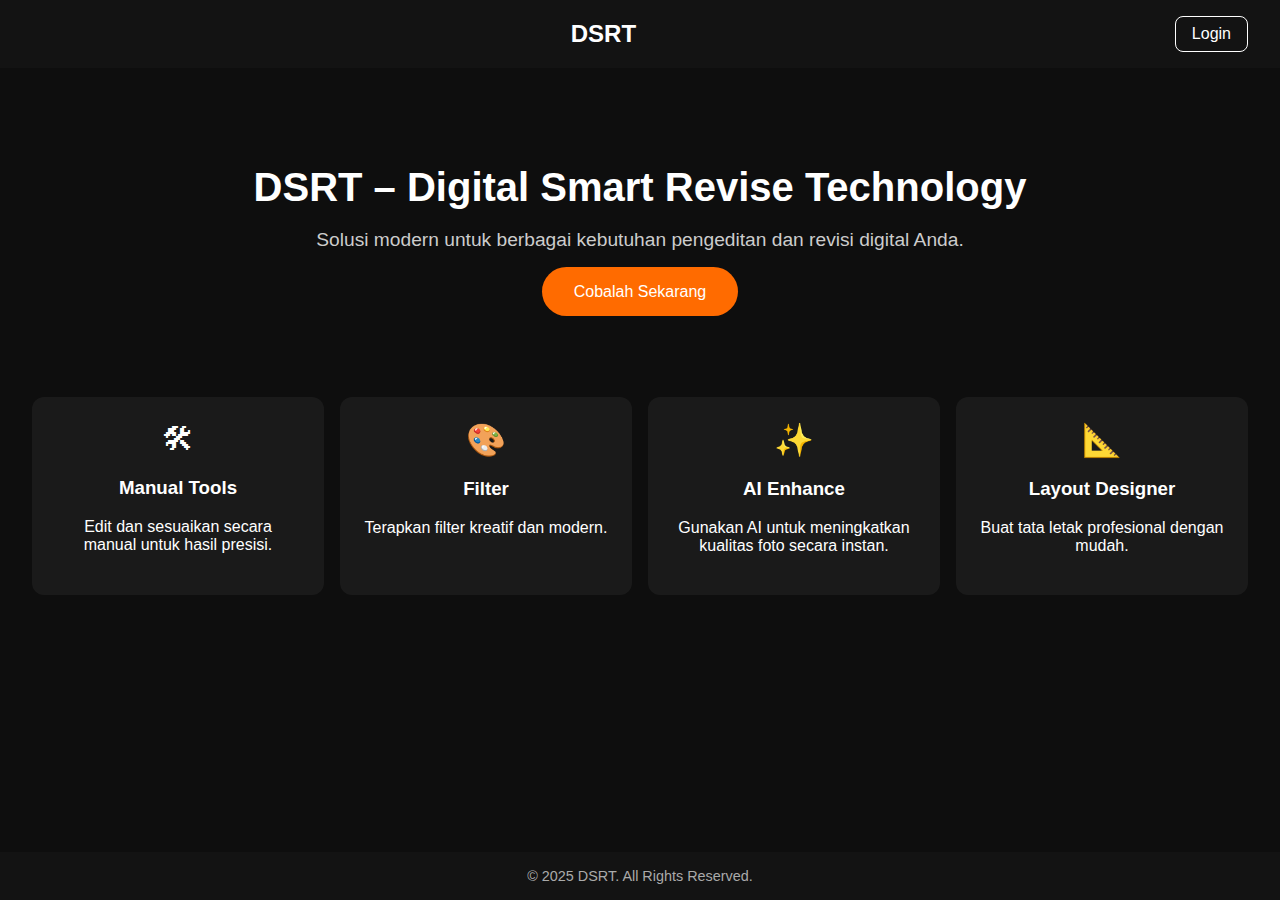
<file: index.html>
<!DOCTYPE html>
<html lang="id">
<head>
  <meta charset="UTF-8">
  <meta name="viewport" content="width=device-width, initial-scale=1.0">
  <title>DSRT – Digital Smart Revise Technology</title>
  <style>
    body {
      margin: 0;
      font-family: 'Segoe UI', sans-serif;
      background-color: #0e0e0e;
      color: white;
      display: flex;
      flex-direction: column;
      min-height: 100vh;
    }

    /* Header */
    header {
      display: flex;
      justify-content: space-between;
      align-items: center;
      padding: 1rem 2rem;
      background-color: rgba(20, 20, 20, 0.9);
      position: sticky;
      top: 0;
    }

    header h1 {
      margin: 0;
      font-size: 1.5rem;
      font-weight: bold;
    }

    header a {
      color: white;
      text-decoration: none;
      padding: 0.5rem 1rem;
      border: 1px solid white;
      border-radius: 8px;
      transition: background 0.3s;
    }

    header a:hover {
      background-color: white;
      color: black;
    }

    /* Hero Section */
    .hero {
      text-align: center;
      padding: 4rem 1rem;
    }

    .hero h2 {
      font-size: 2.5rem;
      margin-bottom: 0.5rem;
    }

    .hero p {
      font-size: 1.2rem;
      color: #ccc;
      margin-bottom: 2rem;
    }

    .hero .cta {
      background-color: #ff6b00;
      color: white;
      border: none;
      padding: 1rem 2rem;
      font-size: 1rem;
      border-radius: 25px;
      cursor: pointer;
      text-decoration: none;
      transition: background 0.3s;
    }

    .hero .cta:hover {
      background-color: #e55e00;
    }

    /* Fitur Unggulan */
    .features {
      display: grid;
      grid-template-columns: repeat(auto-fit, minmax(200px, 1fr));
      gap: 1rem;
      padding: 2rem;
    }

    .feature-card {
      background-color: rgba(255, 255, 255, 0.05);
      padding: 1.5rem;
      border-radius: 12px;
      text-align: center;
      transition: transform 0.3s;
    }

    .feature-card:hover {
      transform: translateY(-5px);
    }

    .feature-icon {
      font-size: 2rem;
      margin-bottom: 1rem;
    }

    /* Footer */
    footer {
      text-align: center;
      padding: 1rem;
      margin-top: auto;
      background-color: rgba(20, 20, 20, 0.9);
      font-size: 0.9rem;
      color: #aaa;
    }
  </style>
</head>
<body>

  <header>
    <div></div>
    <h1>DSRT</h1>
    <a href="#">Login</a>
  </header>

  <section class="hero">
    <h2>DSRT – Digital Smart Revise Technology</h2>
    <p>Solusi modern untuk berbagai kebutuhan pengeditan dan revisi digital Anda.</p>
    <a href="dashboard-guest.html" class="cta">Cobalah Sekarang</a>
  </section>

  <section class="features">
    <div class="feature-card">
      <div class="feature-icon">🛠</div>
      <h3>Manual Tools</h3>
      <p>Edit dan sesuaikan secara manual untuk hasil presisi.</p>
    </div>
    <div class="feature-card">
      <div class="feature-icon">🎨</div>
      <h3>Filter</h3>
      <p>Terapkan filter kreatif dan modern.</p>
    </div>
    <div class="feature-card">
      <div class="feature-icon">✨</div>
      <h3>AI Enhance</h3>
      <p>Gunakan AI untuk meningkatkan kualitas foto secara instan.</p>
    </div>
    <div class="feature-card">
      <div class="feature-icon">📐</div>
      <h3>Layout Designer</h3>
      <p>Buat tata letak profesional dengan mudah.</p>
    </div>
  </section>

  <footer>
    &copy; 2025 DSRT. All Rights Reserved.
  </footer>

</body>
</html>
</file>
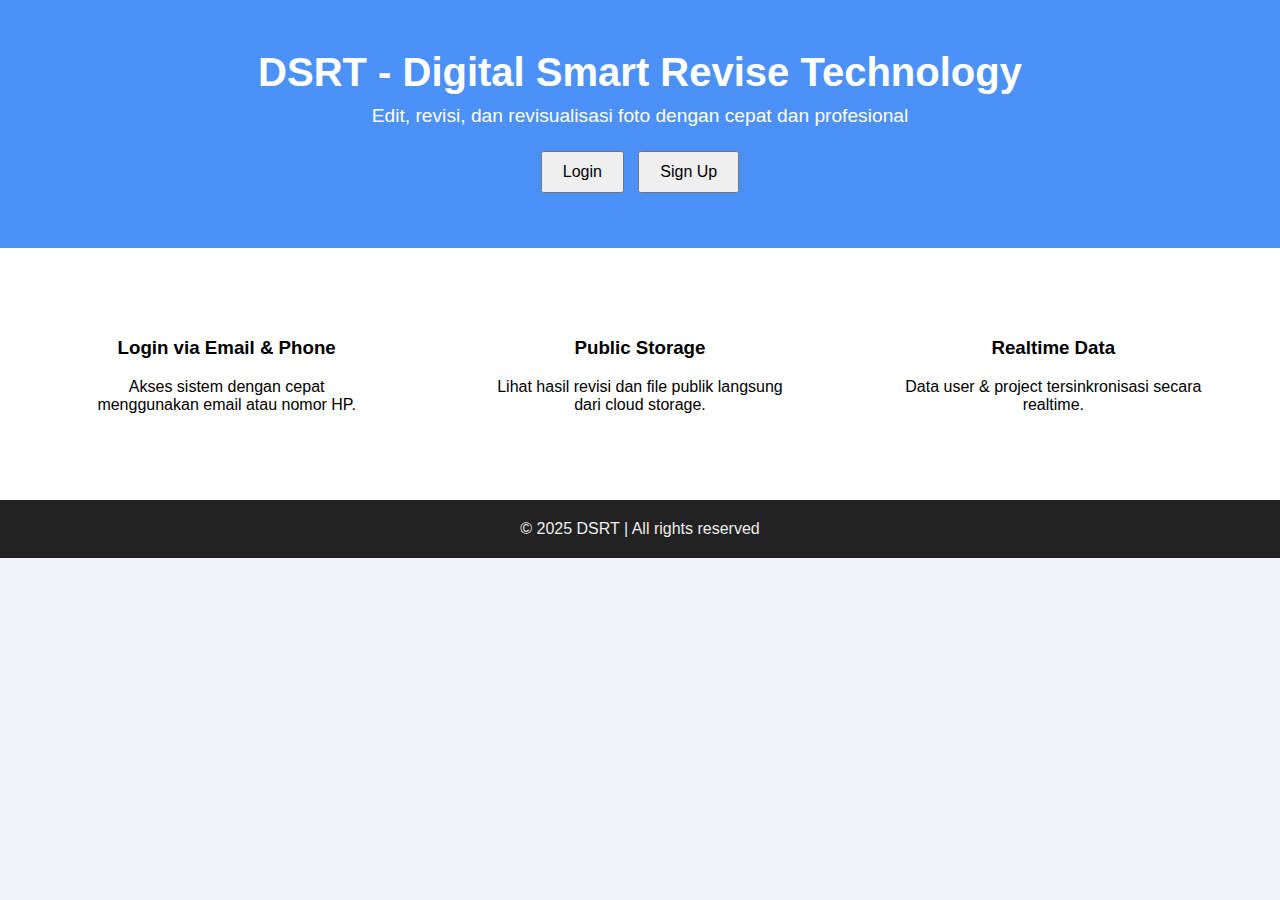
<file: frontend/index.html>
<!DOCTYPE html>
<html lang="id">
<head>
<meta charset="UTF-8">
<meta name="viewport" content="width=device-width, initial-scale=1.0">
<title>DSRT - Digital Smart Revise Technology</title>
<style>
body { font-family: Arial; margin:0; padding:0; background:#f0f4f8; }
header { background:#4c91f7; color:white; padding:50px 20px; text-align:center; }
header h1 { margin:0; font-size:2.5em; }
header p { margin-top:10px; font-size:1.2em; }
.cta button { padding:10px 20px; margin:5px; cursor:pointer; font-size:1em; }
.features { display:flex; flex-wrap:wrap; justify-content:space-around; padding:50px 20px; background:white; }
.feature { width:300px; text-align:center; margin:20px 0; }
footer { background:#222; color:#eee; text-align:center; padding:20px; }
</style>
</head>
<body>
<header>
<h1>DSRT - Digital Smart Revise Technology</h1>
<p>Edit, revisi, dan revisualisasi foto dengan cepat dan profesional</p>
<div class="cta">
<button onclick="location.href='login.html'">Login</button>
<button onclick="location.href='signup.html'">Sign Up</button>
</div>
</header>

<section class="features">
<div class="feature">
<h3>Login via Email & Phone</h3>
<p>Akses sistem dengan cepat menggunakan email atau nomor HP.</p>
</div>
<div class="feature">
<h3>Public Storage</h3>
<p>Lihat hasil revisi dan file publik langsung dari cloud storage.</p>
</div>
<div class="feature">
<h3>Realtime Data</h3>
<p>Data user & project tersinkronisasi secara realtime.</p>
</div>
</section>

<footer>&copy; 2025 DSRT | All rights reserved</footer>
</body>
</html>
</file>
